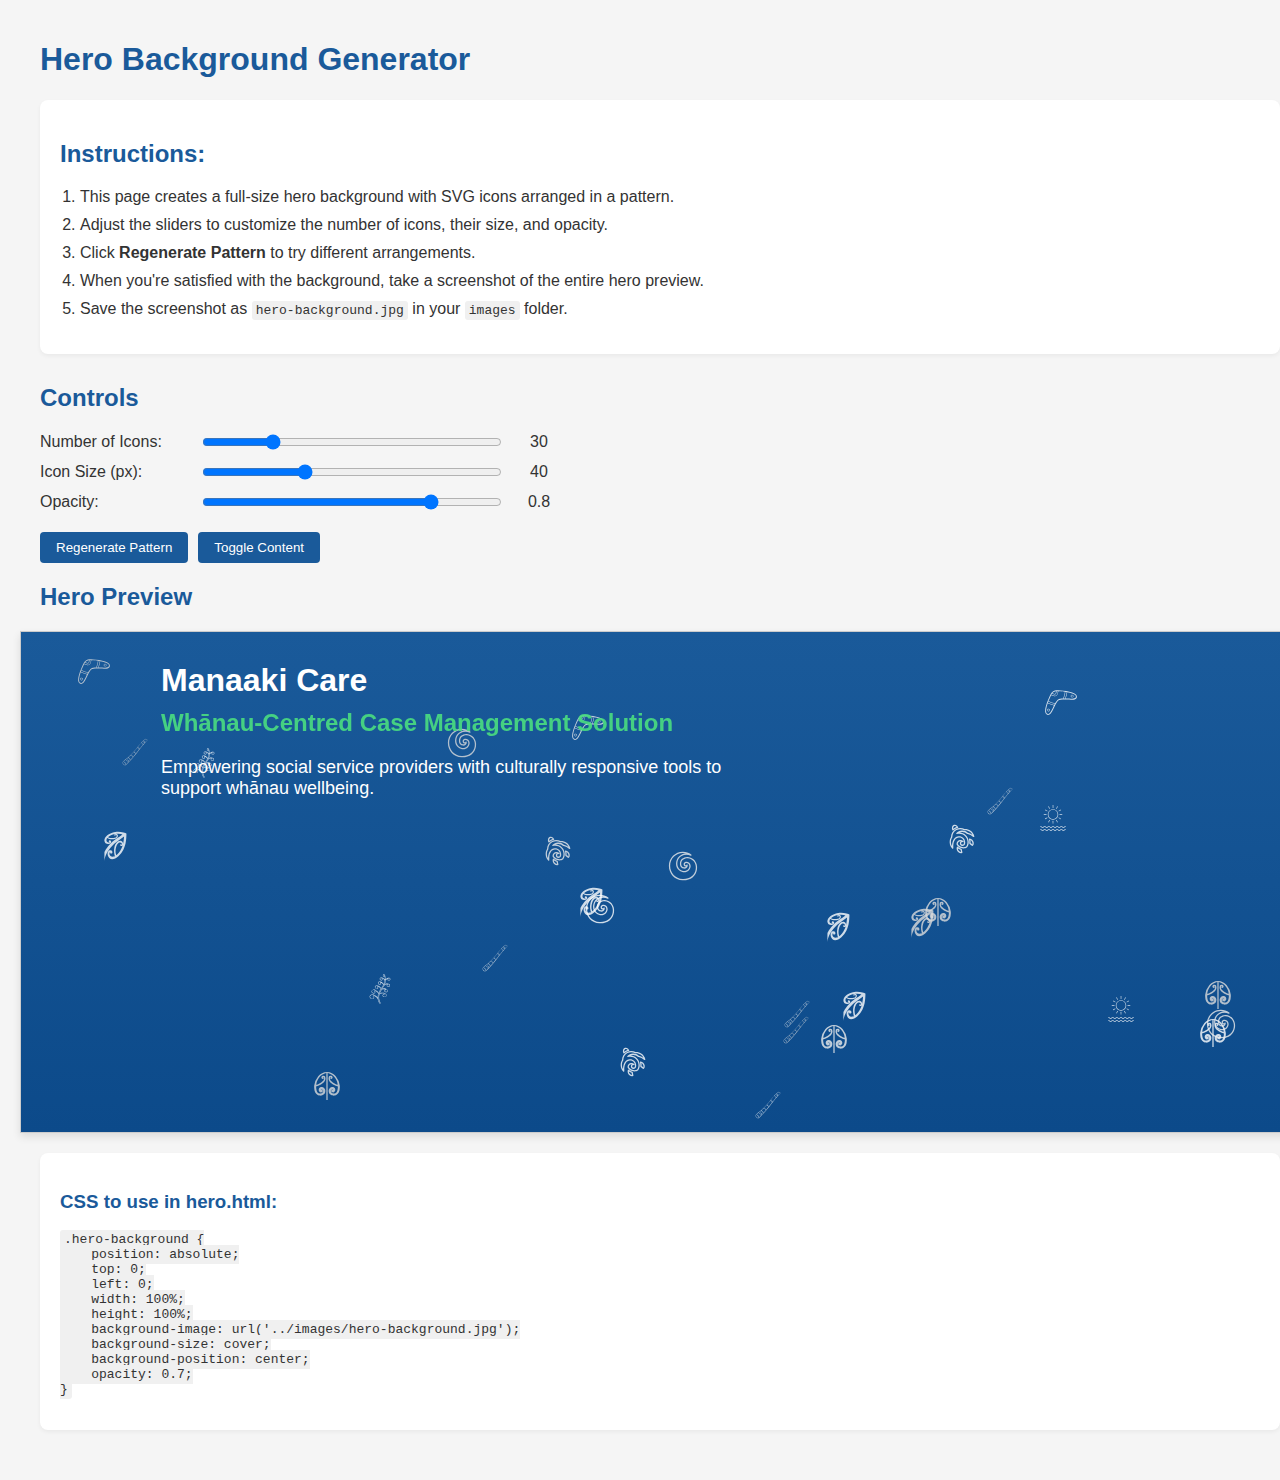
<file: tile-generator.html>
<!DOCTYPE html>
<html lang="en">
<head>
    <meta charset="UTF-8">
    <meta name="viewport" content="width=device-width, initial-scale=1.0">
    <title>Hero Background Generator</title>
    <style>
        body {
            margin: 0;
            padding: 20px;
            font-family: Arial, sans-serif;
            background-color: #f5f5f5;
            color: #333;
        }
        
        h1, h2, h3 {
            color: #1a5a9a;
        }
        
        .container {
            width: 100%;
            padding: 0 20px;
        }
        
        .hero-generator {
            margin-bottom: 30px;
        }
        
        .hero-preview {
            width: 100vw;
            height: 500px;
            background: linear-gradient(to bottom, #1a5a9a, #0c4a8a);
            position: relative;
            overflow: hidden;
            border: 1px solid #ccc;
            box-shadow: 0 4px 8px rgba(0,0,0,0.1);
            margin-bottom: 20px;
            margin-left: calc(-50vw + 50%);
            left: 0;
        }
        
        .svg-icon {
            position: absolute;
            width: 40px;
            height: 40px;
            filter: invert(100%) sepia(0%) saturate(0%) hue-rotate(0deg) brightness(100%) contrast(100%);
        }
        
        /* Different shades of white */
        .white-shade-1 {
            filter: invert(100%) sepia(0%) saturate(0%) hue-rotate(0deg) brightness(90%) contrast(90%);
            opacity: 0.7;
        }
        
        .white-shade-2 {
            filter: invert(100%) sepia(0%) saturate(0%) hue-rotate(0deg) brightness(95%) contrast(95%);
            opacity: 0.8;
        }
        
        .white-shade-3 {
            filter: invert(100%) sepia(0%) saturate(0%) hue-rotate(0deg) brightness(100%) contrast(100%);
            opacity: 0.9;
        }
        
        .white-shade-4 {
            filter: invert(100%) sepia(0%) saturate(0%) hue-rotate(0deg) brightness(105%) contrast(105%);
            opacity: 1;
        }
        
        .instructions {
            background-color: white;
            padding: 20px;
            border-radius: 8px;
            box-shadow: 0 2px 4px rgba(0,0,0,0.05);
            margin-bottom: 30px;
        }
        
        .instructions ol {
            padding-left: 20px;
        }
        
        .instructions li {
            margin-bottom: 10px;
        }
        
        code {
            background-color: #f0f0f0;
            padding: 2px 4px;
            border-radius: 3px;
            font-family: monospace;
        }
        
        .controls {
            margin: 20px 0;
            display: flex;
            gap: 10px;
            flex-wrap: wrap;
        }
        
        button {
            padding: 8px 16px;
            background-color: #1a5a9a;
            color: white;
            border: none;
            border-radius: 4px;
            cursor: pointer;
        }
        
        button:hover {
            background-color: #0c4a8a;
        }
        
        .slider-container {
            display: flex;
            align-items: center;
            gap: 10px;
            margin-bottom: 10px;
        }
        
        .slider-container label {
            min-width: 150px;
        }
        
        input[type="range"] {
            flex-grow: 1;
            max-width: 300px;
        }
        
        .value-display {
            min-width: 50px;
            text-align: center;
        }
        
        .mock-content {
            position: relative;
            z-index: 10;
            padding: 30px;
            color: white;
            max-width: 1000px;
            margin: 0 auto;
        }
        
        .mock-title {
            font-size: 32px;
            margin-bottom: 10px;
            font-weight: bold;
        }
        
        .mock-subtitle {
            font-size: 24px;
            opacity: 0.9;
            color: #4ade80; /* green-500 */
            font-weight: bold;
            margin-bottom: 20px;
        }
        
        .mock-text {
            font-size: 18px;
            margin-bottom: 30px;
            max-width: 600px;
        }
    </style>
</head>
<body>
    <div class="container">
        <h1>Hero Background Generator</h1>
        
        <div class="instructions">
            <h2>Instructions:</h2>
            <ol>
                <li>This page creates a full-size hero background with SVG icons arranged in a pattern.</li>
                <li>Adjust the sliders to customize the number of icons, their size, and opacity.</li>
                <li>Click <strong>Regenerate Pattern</strong> to try different arrangements.</li>
                <li>When you're satisfied with the background, take a screenshot of the entire hero preview.</li>
                <li>Save the screenshot as <code>hero-background.jpg</code> in your <code>images</code> folder.</li>
            </ol>
        </div>
        
        <div class="hero-generator">
            <h2>Controls</h2>
            
            <div class="controls-panel">
                <div class="slider-container">
                    <label for="iconCount">Number of Icons:</label>
                    <input type="range" id="iconCount" min="10" max="100" value="30" step="5">
                    <span class="value-display" id="iconCountValue">30</span>
                </div>
                
                <div class="slider-container">
                    <label for="iconSize">Icon Size (px):</label>
                    <input type="range" id="iconSize" min="20" max="80" value="40" step="5">
                    <span class="value-display" id="iconSizeValue">40</span>
                </div>
                
                <div class="slider-container">
                    <label for="opacity">Opacity:</label>
                    <input type="range" id="opacity" min="0.1" max="1" value="0.8" step="0.1">
                    <span class="value-display" id="opacityValue">0.8</span>
                </div>
                
                <div class="controls">
                    <button id="regenerateBtn">Regenerate Pattern</button>
                    <button id="toggleContentBtn">Toggle Content</button>
                </div>
            </div>
            
            <h2>Hero Preview</h2>
            <div class="hero-preview" id="heroPreview">
                <!-- SVGs will be placed here by JavaScript -->
                <div class="mock-content" id="mockContent">
                    <div class="mock-title">Manaaki Care</div>
                    <div class="mock-subtitle">Whānau-Centred Case Management Solution</div>
                    <div class="mock-text">Empowering social service providers with culturally responsive tools to support whānau wellbeing.</div>
                </div>
            </div>
            
            <div class="instructions">
                <h3>CSS to use in hero.html:</h3>
                <pre><code>.hero-background {
    position: absolute;
    top: 0;
    left: 0;
    width: 100%;
    height: 100%;
    background-image: url('../images/hero-background.jpg');
    background-size: cover;
    background-position: center;
    opacity: 0.7;
}</code></pre>
            </div>
        </div>
    </div>
    
    <script>
        document.addEventListener('DOMContentLoaded', function() {
            const heroPreview = document.getElementById('heroPreview');
            const mockContent = document.getElementById('mockContent');
            const regenerateBtn = document.getElementById('regenerateBtn');
            const toggleContentBtn = document.getElementById('toggleContentBtn');
            
            // Sliders
            const iconCountSlider = document.getElementById('iconCount');
            const iconSizeSlider = document.getElementById('iconSize');
            const opacitySlider = document.getElementById('opacity');
            
            // Value displays
            const iconCountValue = document.getElementById('iconCountValue');
            const iconSizeValue = document.getElementById('iconSizeValue');
            const opacityValue = document.getElementById('opacityValue');
            
            const svgFiles = [
                '../svg/beach-1955269.svg',
                '../svg/boomerang-6466830.svg',
                '../svg/didgeridoo-3023392.svg',
                '../svg/fern-leaf-2266954.svg',
                '../svg/koru-3821172.svg',
                '../svg/koru-3821174.svg',
                '../svg/koru-6070286.svg',
                '../svg/sea-turtle-6070291.svg'
            ];
            
            function generatePattern() {
                // Get current values from sliders
                const iconCount = parseInt(iconCountSlider.value);
                const iconSize = parseInt(iconSizeSlider.value);
                const opacity = parseFloat(opacitySlider.value);
                
                // Update value displays
                iconCountValue.textContent = iconCount;
                iconSizeValue.textContent = iconSize;
                opacityValue.textContent = opacity.toFixed(1);
                
                // Clear existing SVGs
                const existingIcons = heroPreview.querySelectorAll('.svg-icon');
                existingIcons.forEach(icon => icon.remove());
                
                // Get container dimensions
                const containerWidth = heroPreview.offsetWidth;
                const containerHeight = heroPreview.offsetHeight;
                
                // Create SVG elements throughout the hero section
                for (let i = 0; i < iconCount; i++) {
                    const img = document.createElement('img');
                    const svgIndex = Math.floor(Math.random() * svgFiles.length);
                    img.src = svgFiles[svgIndex];
                    img.classList.add('svg-icon');
                    
                    // Apply different white shades in a pattern
                    const shadeClass = 'white-shade-' + ((i % 4) + 1);
                    img.classList.add(shadeClass);
                    
                    // Set size
                    img.style.width = iconSize + 'px';
                    img.style.height = iconSize + 'px';
                    
                    // Set opacity
                    img.style.opacity = opacity;
                    
                    // Position randomly but with some spacing
                    const x = Math.random() * (containerWidth - iconSize);
                    const y = Math.random() * (containerHeight - iconSize);
                    
                    img.style.left = x + 'px';
                    img.style.top = y + 'px';
                    heroPreview.appendChild(img);
                }
            }
            
            // Generate initial pattern
            generatePattern();
            
            // Regenerate pattern when button is clicked
            regenerateBtn.addEventListener('click', generatePattern);
            
            // Toggle content visibility
            toggleContentBtn.addEventListener('click', function() {
                mockContent.style.display = mockContent.style.display === 'none' ? 'block' : 'none';
            });
            
            // Update pattern when sliders change
            iconCountSlider.addEventListener('input', function() {
                iconCountValue.textContent = this.value;
            });
            
            iconSizeSlider.addEventListener('input', function() {
                iconSizeValue.textContent = this.value;
            });
            
            opacitySlider.addEventListener('input', function() {
                opacityValue.textContent = parseFloat(this.value).toFixed(1);
            });
            
            // Generate new pattern when sliders are released
            iconCountSlider.addEventListener('change', generatePattern);
            iconSizeSlider.addEventListener('change', generatePattern);
            opacitySlider.addEventListener('change', generatePattern);
        });
    </script>
</body>
</html>
</file>
